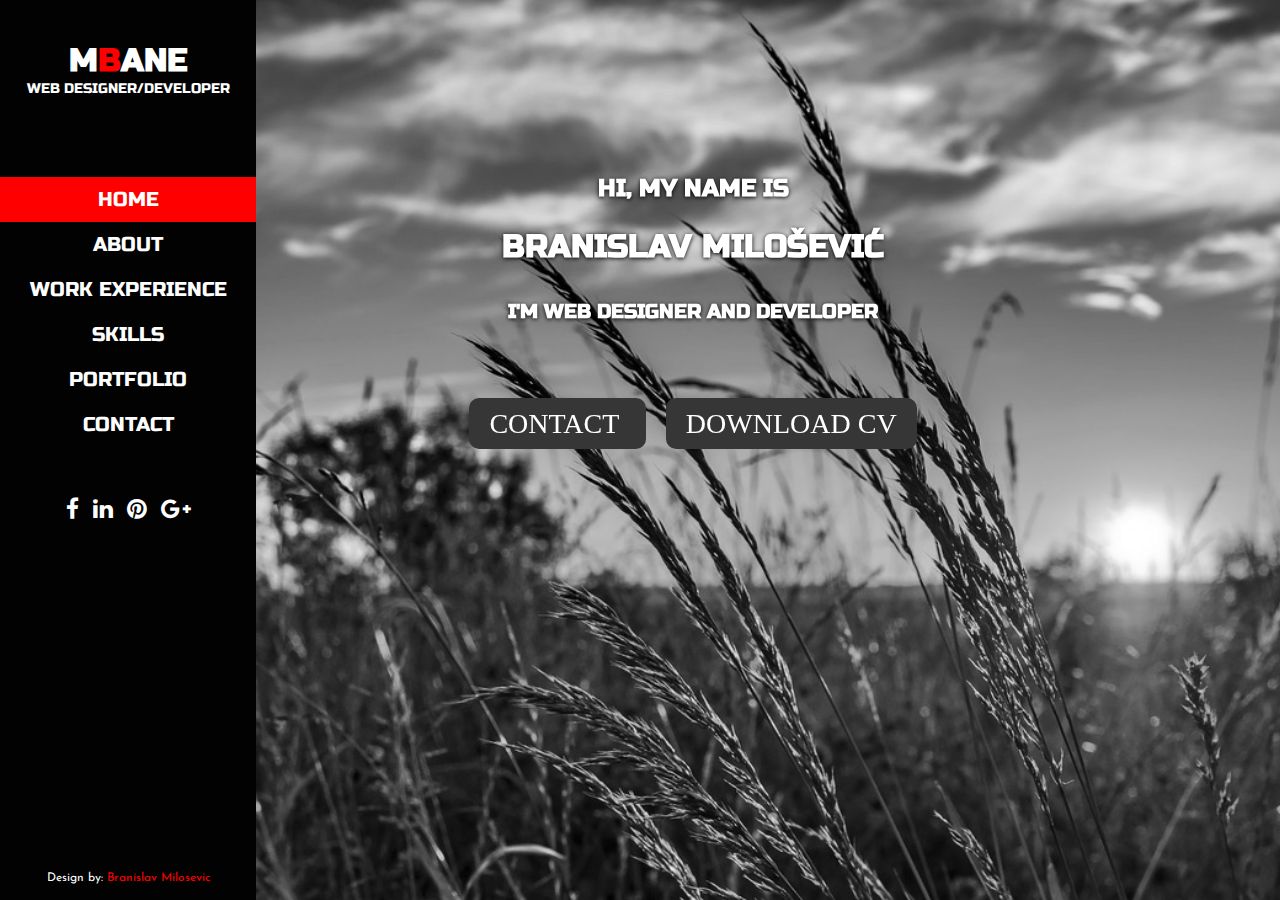
<file: index.html>
<!DOCTYPE html>
<html>
<head>
	<link rel="stylesheet" type="text/css" href="css/main.css">
	<link rel="stylesheet" type="text/css" href="css/animate.css">
	<link href="https://fonts.googleapis.com/css?family=Russo+One" rel="stylesheet">
	<link rel="stylesheet" href="https://maxcdn.bootstrapcdn.com/font-awesome/4.7.0/css/font-awesome.min.css"> 
	<link href="https://fonts.googleapis.com/css?family=Josefin+Sans" rel="stylesheet">
	<script type="text/javascript" src="js/jquery.js"></script>

	<title>Branislav Milosevic CV</title>
</head>
<body>
<div id="main-page">
	<div class="sidebar">
		<div class="logo">
			<a href="index.html"><h1>M<span class="crveno">B</span>ane</h1></a>
			<h4> Web designer/Developer</h4>
		</div>

		<div class="nav">
			<ul>
				<li> <a href="index.html" class="active"> Home </a></li>
				<li> <a href="about.html"> About </a></li>
				<li> <a href="work.html"> Work Experience </a></li>
				<li> <a href="skill.html"> Skills </a></li>
				<li> <a href="portfolio.html"> Portfolio </a></li>
				<li> <a href="#"> Contact </a></li>
			</ul>
		</div>

		<div class="social">
				<a href="#"> <i class="fa fa-facebook" aria-hidden="true"></i> </a>
				<a href="#"> <i class="fa fa-linkedin" aria-hidden="true"></i></a>
				<a href="#"> <i class="fa fa-pinterest" aria-hidden="true"></i> </a>
				<a href="#"> <i class="fa fa-google-plus" aria-hidden="true"></i> </a>
		</div>

		<div class="menu-footer">
				<p> Design by: <span class="crveno">Branislav Milosevic</span></p>
		</div>
	</div>

	<div class="content" data-transition="fade">
		<div class="content-naslovna">
			<h3>HI, MY NAME IS</h3>
			<h1>Branislav Milošević</h1>
			<h5>I'm web designer and developer</h5>

			<a href="#">CONTACT </a>
			<a href="#">DOWNLOAD CV </a>	
		</div>
	</div>


</div>

</body>
</html>
</file>
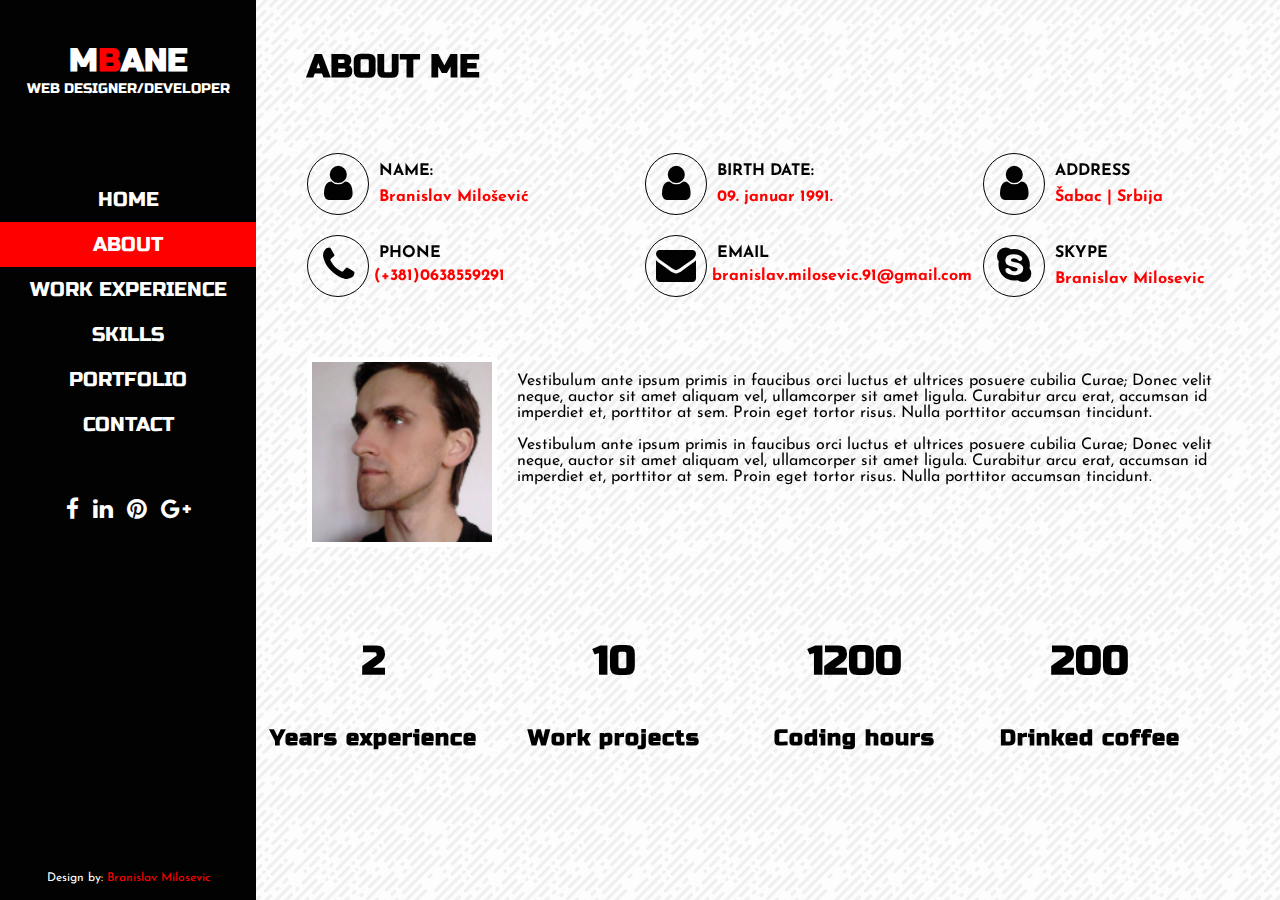
<file: about.html>
<!DOCTYPE html>
<html>
<head>
	<link rel="stylesheet" type="text/css" href="css/main.css">
	<link rel="stylesheet" type="text/css" href="css/animate.css">
	<link href="https://fonts.googleapis.com/css?family=Russo+One" rel="stylesheet">
	<link rel="stylesheet" href="https://maxcdn.bootstrapcdn.com/font-awesome/4.7.0/css/font-awesome.min.css"> 
	<link href="https://fonts.googleapis.com/css?family=Josefin+Sans" rel="stylesheet">
	
	<title>Branislav Milosevic CV</title>
</head>
<body>
<div id="main-page">
	<div class="sidebar">
		<div class="logo">
			<a href="index.html"><h1>M<span class="crveno">B</span>ane</h1></a>
			<h4> Web designer/developer</h4>
		</div> <!--end logo -->

		<div class="nav">
			<ul>
				<li> <a href="index.html"> Home </a></li>
				<li> <a class="active" href="about.html"> About </a></li>
				<li> <a href="work.html"> Work experience </a></li>
				<li> <a href="skill.html"> Skills </a></li>
				<li> <a href="portfolio.html"> Portfolio </a></li>
				<li> <a href="#"> Contact </a></li>
			</ul>
		</div> <!--end nav -->

		<div class="social">
				<a href="#"> <i class="fa fa-facebook" aria-hidden="true"></i> </a>
				<a href="#"> <i class="fa fa-linkedin" aria-hidden="true"></i></a>
				<a href="#"> <i class="fa fa-pinterest" aria-hidden="true"></i> </a>
				<a href="#"> <i class="fa fa-google-plus" aria-hidden="true"></i> </a>
		</div> <!-- end social -->

		<div class="menu-footer">
				<p> Design by: <span class="crveno">Branislav Milosevic</span></p>
		</div> <!-- end menu-footer -->
	</div> <!--end sidebar-->

	<div class="content-page">
		<div class="content-row">
			<div class="ctn-head"> <h2>About me</h2></div>
			
			<div class="ctn-info">
				<div class="ctn-icon"><i class="fa fa-user" aria-hidden="true"></i></div>
				<div class="ctn-text"><p class="naslov">Name:</p><br><p>Branislav Milošević</p> </div>
			</div>

			<div class="ctn-info">
				<div class="ctn-icon"><i class="fa fa-user" aria-hidden="true"></i></div>
				<div class="ctn-text"><p class="naslov">Birth date: </p><br><p>09. januar 1991.</p> </div>
			</div>

			<div class="ctn-info">
				<div class="ctn-icon"><i class="fa fa-user" aria-hidden="true"></i></div>
				<div class="ctn-text"><p class="naslov">Address</p><br><p>Šabac | Srbija</p> </div>
			</div>

			<div class="ctn-info">
				<div class="ctn-icon"><i class="fa fa-phone" aria-hidden="true"></i></div>
				<div class="ctn-text"><p class="naslov">Phone</p><br><a href="tel:+3810638559291">(+381)0638559291</a></div>
			</div>

			<div class="ctn-info">
				<div class="ctn-icon"><i class="fa fa-envelope" aria-hidden="true"></i></div>
				<div class="ctn-text"><p class="naslov">Email</p><br><a href="mailto:branislav.milosevic.91@gmail.com">branislav.milosevic.91@gmail.com </a></div>
			</div>

			<div class="ctn-info">
				<div class="ctn-icon"><i class="fa fa-skype" aria-hidden="true"></i></div>
				<div class="ctn-text"><p class="naslov">Skype</p><br><p>Branislav Milosevic</p> </div>
			</div>

			<div class="about-me">
				<img src="images/profilna.jpg" alt="mojaslika">
				<p>Vestibulum ante ipsum primis in faucibus orci luctus et ultrices posuere cubilia Curae; Donec velit neque, auctor sit amet aliquam vel, ullamcorper sit amet ligula. Curabitur arcu erat, accumsan id imperdiet et, porttitor at sem. Proin eget tortor risus. Nulla porttitor accumsan tincidunt.</p>
				<p>Vestibulum ante ipsum primis in faucibus orci luctus et ultrices posuere cubilia Curae; Donec velit neque, auctor sit amet aliquam vel, ullamcorper sit amet ligula. Curabitur arcu erat, accumsan id imperdiet et, porttitor at sem. Proin eget tortor risus. Nulla porttitor accumsan tincidunt.</p>
			</div>
		</div> <!-- end content-row -->

		<div class="count">
			<div class="count-info">
				<p> 2 </p>
				<h1>Years experience</h1>
			</div>
			<div class="count-info">
				<p> 10 </p>
				<h1>Work projects</h1>
			</div>
			<div class="count-info">
				<p> 1200 </p>
				<h1>Coding hours</h1>
			</div>
			<div class="count-info">
				<p> 200 </p>
				<h1>Drinked coffee</h1>
			</div>
		</div> <!-- end count -->
		
	</div><!-- end content-page -->

	
</div> <!-- End main page -->
	<script type="text/javascript" src="js/jquery.js"></script>
</body>
</html>
</file>
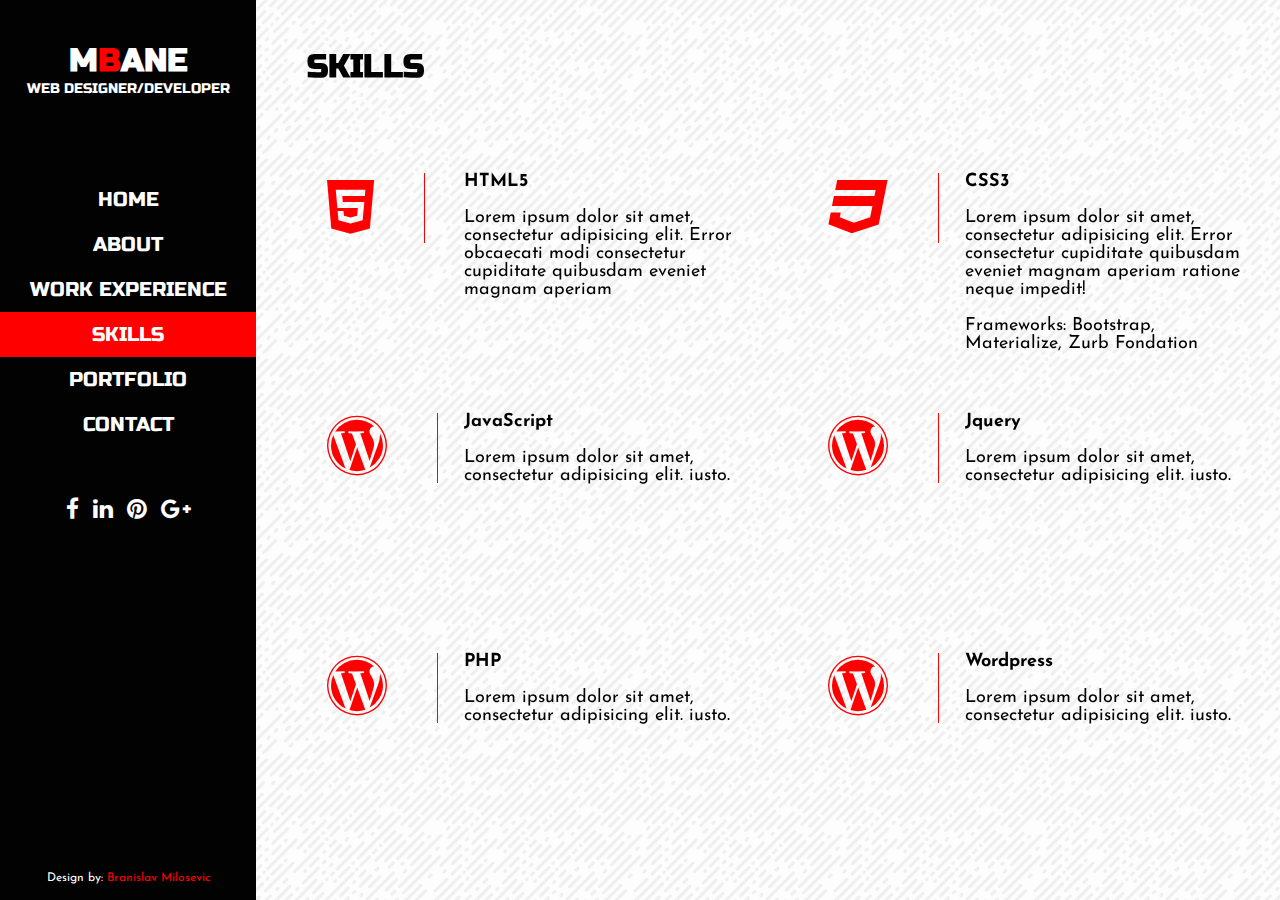
<file: skill.html>
<!DOCTYPE html>
<html>
<head>
	<link rel="stylesheet" type="text/css" href="css/main.css">
	<link rel="stylesheet" type="text/css" href="css/animate.css">
	<link href="https://fonts.googleapis.com/css?family=Russo+One" rel="stylesheet">
	<link rel="stylesheet" href="https://maxcdn.bootstrapcdn.com/font-awesome/4.7.0/css/font-awesome.min.css"> 
	<link href="https://fonts.googleapis.com/css?family=Josefin+Sans" rel="stylesheet">
	
	<title>Branislav Milosevic CV</title>
</head>
<body>
<div id="main-page">
	<div class="sidebar">
		<div class="logo">
			<a href="index.html"><h1>M<span class="crveno">B</span>ane</h1></a>
			<h4> Web Designer/Developer</h4>
		</div> <!--end logo -->

		<div class="nav">
			<ul>
				<li> <a href="index.html"> Home </a></li>
				<li> <a href="about.html"> About </a></li>
				<li> <a href="work.html"> Work Experience </a></li>
				<li> <a class="active" href="skill.html"> Skills </a></li>
				<li> <a href="portfolio.html"> Portfolio </a></li>
				<li> <a href="#"> Contact </a></li>
			</ul>
		</div> <!--end nav -->

		<div class="social">
				<a href="#"> <i class="fa fa-facebook" aria-hidden="true"></i> </a>
				<a href="#"> <i class="fa fa-linkedin" aria-hidden="true"></i></a>
				<a href="#"> <i class="fa fa-pinterest" aria-hidden="true"></i> </a>
				<a href="#"> <i class="fa fa-google-plus" aria-hidden="true"></i> </a>
		</div> <!-- end social -->

		<div class="menu-footer">
				<p> Design by: <span class="crveno">Branislav Milosevic</span></p>
		</div> <!-- end menu-footer -->
	</div> <!--end sidebar-->

	<div class="content-page">
		<div class="content-row">
			<div class="ctn-head"> <h2>Skills</h2></div>

			<div class="ctn-skills">
				<div class="skills-icon"><i class="fa fa-html5" aria-hidden="true"></i></div>
				<div class="skills-text">
					<p class="bold">HTML5</p>
					<p>Lorem ipsum dolor sit amet, consectetur adipisicing elit. Error obcaecati modi consectetur cupiditate quibusdam eveniet magnam aperiam</p>
				</div>
			</div> <!-- end ctn-skills -->

			<div class="ctn-skills">
				<div class="skills-icon"><i class="fa fa-css3" aria-hidden="true"></i></div>
				<div class="skills-text">
					<p class="bold">CSS3</p>
					<p>Lorem ipsum dolor sit amet, consectetur adipisicing elit. Error consectetur cupiditate quibusdam eveniet magnam aperiam ratione neque impedit!</p>
					<p>Frameworks: Bootstrap, Materialize, Zurb Fondation</p>

				</div>
			</div> <!-- end ctn-skills -->

			<div class="ctn-skills">
				<div class="skills-icon"><i class="fa fa-wordpress" aria-hidden="true"></i></div>
				<div class="skills-text">
					<p class="bold">JavaScript</p>
					<p>Lorem ipsum dolor sit amet, consectetur adipisicing elit. iusto.</p>
				</div>
			</div> <!-- end ctn-skills -->

			<div class="ctn-skills">
				<div class="skills-icon"><i class="fa fa-wordpress" aria-hidden="true"></i></div>
				<div class="skills-text">
					<p class="bold">Jquery</p>
					<p>Lorem ipsum dolor sit amet, consectetur adipisicing elit. iusto.</p>
				</div>
			</div> <!-- end ctn-skills -->

			<div class="ctn-skills">
				<div class="skills-icon"><i class="fa fa-wordpress" aria-hidden="true"></i></div>
				<div class="skills-text">
					<p class="bold">PHP</p>
					<p>Lorem ipsum dolor sit amet, consectetur adipisicing elit. iusto.</p>
				</div>
			</div> <!-- end ctn-skills -->

			<div class="ctn-skills">
				<div class="skills-icon"><i class="fa fa-wordpress" aria-hidden="true"></i></div>
				<div class="skills-text">
					<p class="bold">Wordpress</p>
					<p>Lorem ipsum dolor sit amet, consectetur adipisicing elit. iusto.</p>
				</div>
			</div> <!-- end ctn-skills -->
		

		</div> <!-- End row -->
	</div><!-- End content-page -->
</div> <!-- End main page -->
	<script type="text/javascript" src="js/jquery.js"></script>
</body>
</html>
</file>
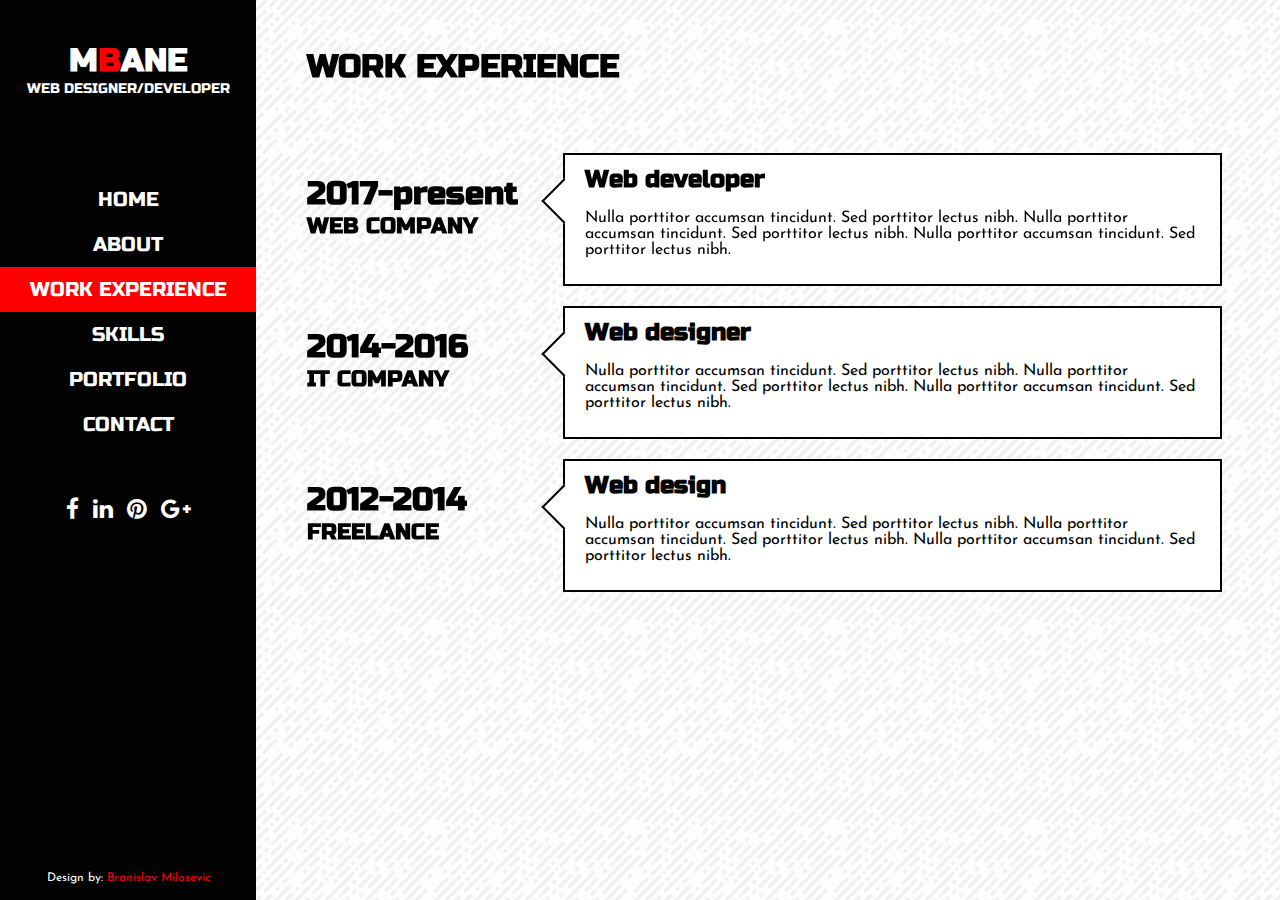
<file: work.html>
<!DOCTYPE html>
<html>
<head>
	<link rel="stylesheet" type="text/css" href="css/main.css">
	<link rel="stylesheet" type="text/css" href="css/animate.css">
	<link href="https://fonts.googleapis.com/css?family=Russo+One" rel="stylesheet">
	<link rel="stylesheet" href="https://maxcdn.bootstrapcdn.com/font-awesome/4.7.0/css/font-awesome.min.css"> 
	<link href="https://fonts.googleapis.com/css?family=Josefin+Sans" rel="stylesheet">
	<title>Branislav Milosevic CV</title>
</head>
<body>
<div id="main-page">
	<div class="sidebar">
		<div class="logo">
			<a href="index.html"><h1>M<span class="crveno">B</span>ane</h1></a>
			<h4> Web designer/developer</h4>
		</div>

		<div class="nav">
			<ul>
				<li> <a href="index.html"> Home </a></li>
				<li> <a href="about.html"> About </a></li>
				<li> <a class="active" href="work.html"> Work experience </a></li>
				<li> <a href="skill.html"> Skills</a></li>
				<li> <a href="portfolio.html"> Portfolio </a></li>
				<li> <a href="#">Contact </a></li>
			</ul>
		</div>

		<div class="social">
				<a href="#"> <i class="fa fa-facebook" aria-hidden="true"></i> </a>
				<a href="#"> <i class="fa fa-linkedin" aria-hidden="true"></i></a>
				<a href="#"> <i class="fa fa-pinterest" aria-hidden="true"></i> </a>
				<a href="#"> <i class="fa fa-google-plus" aria-hidden="true"></i> </a>
		</div>

		<div class="menu-footer">
				<p> Design by: <span class="crveno">Branislav Milosevic</span></p>
		</div>
	</div>
    
    <div class="content-page">
    	<div class="content-row">
			<div class="ctn-head"> <h2>Work experience</h2></div>

		
				<div class="work-year first">
					<h1>2017-present</h1>
					<h4>WEB COMPANY</h4>
				</div>
				<div class="work-textarea first">
					<div class="trougao"></div>
					<h3>Web developer</h3>
					<p>Nulla porttitor accumsan tincidunt. Sed porttitor lectus nibh. Nulla porttitor accumsan tincidunt. Sed porttitor lectus nibh. Nulla porttitor accumsan tincidunt. Sed porttitor lectus nibh.</p>
				</div>
		
				<div class="work-year second">
					<h1>2014-2016</h1>
					<h4>IT COMPANY</h4>
				</div>
				<div class="work-textarea second">
					<div class="trougao"></div>
					<h3>Web designer</h3>
					<p>Nulla porttitor accumsan tincidunt. Sed porttitor lectus nibh. Nulla porttitor accumsan tincidunt. Sed porttitor lectus nibh. Nulla porttitor accumsan tincidunt. Sed porttitor lectus nibh.</p>
				</div>
		
				<div class="work-year third">
					<h1>2012-2014</h1>
					<h4>FREELANCE</h4>
				</div>
				<div class="work-textarea third">
					<div class="trougao"></div>
					<h3>Web design</h3>
					<p>Nulla porttitor accumsan tincidunt. Sed porttitor lectus nibh. Nulla porttitor accumsan tincidunt. Sed porttitor lectus nibh. Nulla porttitor accumsan tincidunt. Sed porttitor lectus nibh.</p>
				</div>


		</div>		
	</div>


</div>
	<script type="text/javascript" src="js/jquery.js"></script>
</body>
</html>
</file>
<file: css/main.css>
body {
	padding: 0px;
	margin:0px;
}

h1 {font-size: 32px;font-family: 'Russo One', sans-serif;}
h2 {font-size: 26px;font-family: 'Russo One', sans-serif;}
h3 {font-size: 24px;font-family: 'Russo One', sans-serif;}
h4 {font-size: 22px;font-family: 'Russo One', sans-serif;}
h5 {font-size: 20px;font-family: 'Russo One', sans-serif;}
h6 {font-size: 18px;font-family: 'Russo One', sans-serif;}

.crveno {
	color:red;
}
p {
	font-family: 'Josefin Sans', sans-serif;
}
.bold {
	font-weight: bold;
}

/****SIDEBAR, LOGO****/

.sidebar {
	position: fixed;
	float: left;
	background: #020202;
	width: 20%;
	height: 100%;
	overflow: hidden;
}

.logo {
	text-align: center;
	color: white;
	font-size: 30px;
	text-transform: uppercase;
	padding:10px 0px 0px;
	margin-top: 10px;
}

.logo a {
	text-decoration: none;
	color:white;
}

.logo a:hover {
	color:red;
	transition: all linear 500ms;
}

.logo a:hover .crveno {
	color:white;
	transition: all linear 500ms;
}

.logo h1 {
	margin-bottom: 0px;
}
.logo h4 {
	font-size: 14px;
	margin-top: 0px;
	font-weight: 400;
}
/*****MENI**********/

.nav {
	width: 100%;
	margin-top: 80px;
}
.nav ul {
	display: block;
	padding-left: 0px;
}

.nav ul li {
	text-transform: uppercase;
	text-align: center;
	font-size: 20px;
}

.nav ul li a {
	font-family: 'Russo One', sans-serif;
	width: 100%;
	display: block;
	color:white;
	padding:10px 0px;
	text-decoration: none;
	transition: all linear 1s;
}

.nav ul li a:hover {
	background: red;
	transition: all linear 1s;
}

.active {background: red;}

/*******SOCIAL*******/

.social {
	width: 100%;
    text-align: center;
   	margin-top: 50px;
}
.social a {
	display: inline-block;
	color:white;
	text-decoration: none;
	padding:0px 5px;
	font-size: 23px;
}

.social a:hover {
	color: red;
}

/**MENI FUTER***/

.menu-footer {
	width: 100%;
	bottom: 0px;
	color: white;
	text-align: center;
	font-size:12px;
	line-height: 20px; 
	position: absolute;
}



/****SADRZAJ****/
.content {
	height: 100%;
	width: 80%;
    margin-left: 20%;
	position: fixed;	
}

.content-naslovna {
	height: 100%;
	text-align: center;
	padding-top: 150px;
	padding-right: 150px;
	background: url(../images/summer.jpg);
	background-size: cover;
	background-repeat: no-repeat;
	filter: grayscale(100%);
	transition: all linear 1500ms;
	animation-name:fadeIn;
	animation-duration: 3s;	
}

.content-naslovna:hover {
	filter: grayscale(0%);
	transition: all linear 1500ms;
}

.content-naslovna h1, .content-naslovna h3, .content-naslovna h5 {
	color:white;
	text-transform: uppercase;
	text-shadow: 0px 1px 4px #020202;
	animation-name: slideInUp;
	animation-duration: 5s;
}

.content-naslovna h5 {
	padding-bottom: 50px;
	animation-name: slideInUp;
	animation-duration: 5s;
}

.content-naslovna a {
	text-align: center;
	font-size: 28px;
	border-radius: 10px;
	padding: 10px 20px;
	background: red;
	color: white;
	text-decoration: none;
	border:none;
	margin: 0px 10px;
	transition: all linear 500ms;
}

.content-naslovna a:hover {
	background: #020202;
	transition: all linear 500ms;
}

.content-page {
	height: 100%;
	width: 80%;
    margin-left: 20%;
	position: fixed;
	background-image: url(../images/back.png);
	background-repeat: repeat;
	animation-name:fadeIn;
	animation-duration: 2s;
	overflow: scroll;
	overflow-x: hidden;
}

/*** SECOND PAGE ******/
.content-row {
    padding: 2% 5%;
    width: 100%;
}

.ctn-head {
	text-align: left;
	text-transform: uppercase;
	padding-bottom: 40px;
	color: #020202;
	animation-name:slideInDown;
	animation-duration: 2s;
	animation-direction: alternate;
}

.ctn-head h2 {
	font-size: 2em;
}

.ctn-info {
	width: 33%;
	float: left;
	margin-bottom: 20px;
}
.ctn-info a {
	color:red;
	text-decoration: none;
	font-family: 'Josefin Sans', sans-serif;
	font-weight: bold;
	transition: all ease 500ms;
}
.ctn-info a:hover {
	color:#020202;
	text-decoration: underline;
	transition: all ease 500ms;
}

.ctn-icon {
	float: left;
    color: #020202;
    text-align: center;
    border: 1px solid #020202;
    border-radius: 50%;
    height: 50px;
    width: 50px;
    padding: 5px;
    font-size: 40px;
    line-height: 50px;
    animation-name: slideInUp;
	animation-duration: 3s;
}

.ctn-text {
	color: red;
	margin:5px;
	padding: 0px;
	float: left;
	opacity: 1;
	animation-name: slideInUp;
	animation-duration: 4s;
}

.ctn-text p {
	float: left;
	margin:5px;
	font-weight: 700;

}
.naslov {
	text-transform: uppercase;
	font-weight: 700;
	color: #020202;
}

.about-me {
	clear: both;
	width: 90%;
	padding-top: 40px;
	animation-name: slideInUp;
	animation-duration: 5s;
}

.about-me p {
	padding: 0px 10px;
}
.about-me img {
	float: left;
	vertical-align: center;
	background: silver;
	margin-right: 20px;
	width: 180px;
	margin-bottom: 50px;
	border:5px solid white;
}

.count {
	overflow:hidden;
	clear: both;
	margin:20px auto;
	animation-name: slideInLeft;
	animation-duration: 4500ms;
}

.count-info {
	text-align: center;
	float: left;
	width: 23%;
	margin-right: 5px;
}

.count-info:nth-of-type(3n) {
margin-right:0;
}
.count-info p {
	font-family: 'Russo One', sans-serif;
	font-size: 40px;
	font-weight: 700;
}
.count-info h1 {
	font-size: 22px;
    letter-spacing: 1px;
}
/*********3 PAGE****************/

.work-year {
	float: left;
	text-align: left;
	width: 25%;
}
.work-year h1{
	display: block;
	margin-bottom:0px;
}
.work-year h4 {
	display: block;
	margin-top: 0px;
}
.work-textarea {
	padding: 10px 20px;
	float: left;
	width: 60%;
	border: 2px solid black;
	background: white;
	position: relative;
}
.work-textarea h3 {
	margin: 0px;
}
.trougao {
	width: 30px;
    height: 30px;
    position: absolute;
    top: 30px;
    left: -17px;
    background: white;
    transform: rotate(135deg);
    border-bottom: 2px solid black;
    border-right: 2px solid black;
}

.first {
	animation-name: fadeInUp;
	animation-duration: 3s;
	margin-bottom: 20px;
}

.second{
	animation-name: fadeInUp;
	animation-duration: 4s;
	margin-bottom: 20px;
}
.third{
	animation-name: fadeInUp;
	animation-duration: 5s;
	margin-bottom: 20px;
}

/********* PAGE 4 ********/

.ctn-skills {
	width: 45%;
    float: left;
    padding: 20px;
    height: 200px;
}

.skills-icon {
	font-size: 60px;
    float: left;
    color: red;
    height: 200px;
    width: 20%;
    padding-right: 15px;
    position: relative;
}

.skills-icon:after {
	content: "";
    border-right: 1px solid red;
    height: 70px;
    margin-left: 50px;
    top: 0px;
    position: absolute;
}

.skills-text p {
	float: left;
    width: 60%;
    padding-left: 30px;
    font-size: 18px;
    margin-top: 0px;
    animation-name: slideInRight;
	animation-duration: 1500ms;
}

.others-skills {
	clear: both;
	width: 80%;
}
.prostor {
	content: "";
	padding: 20px;
}
</file>
